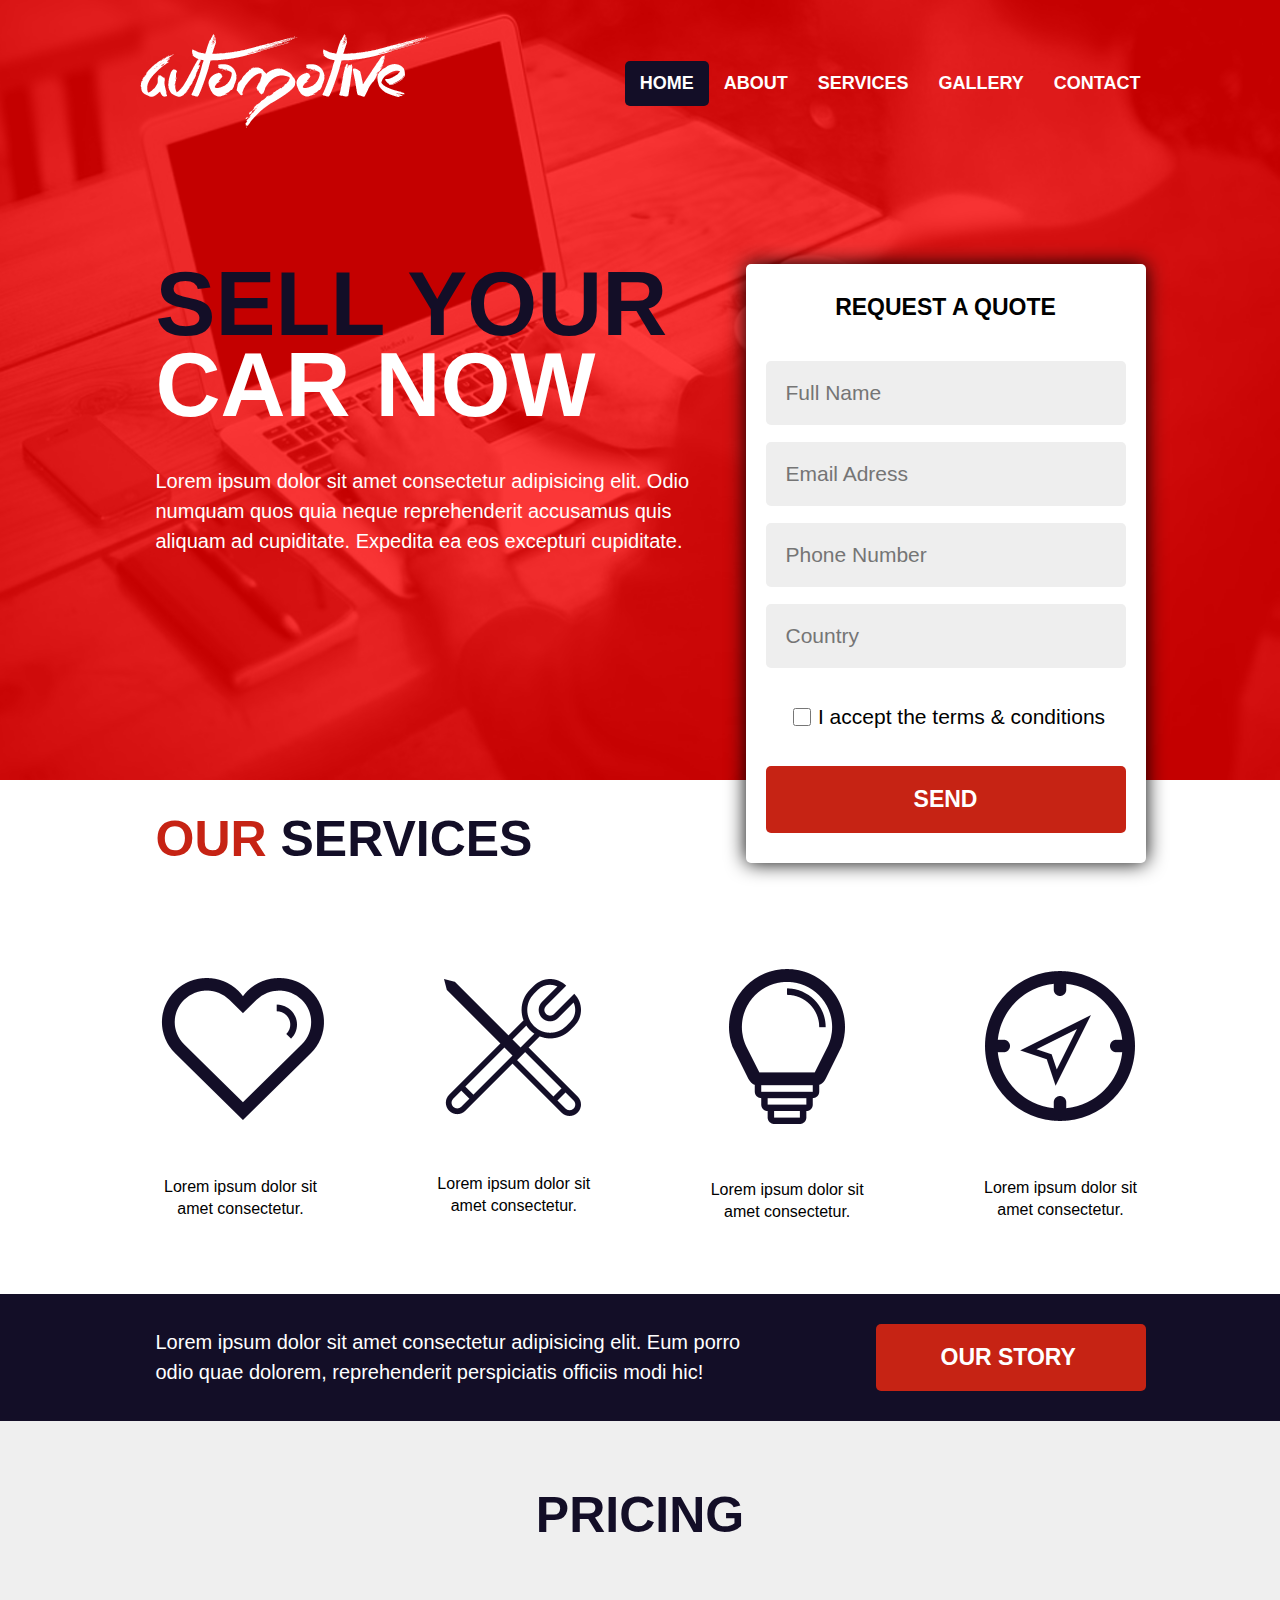
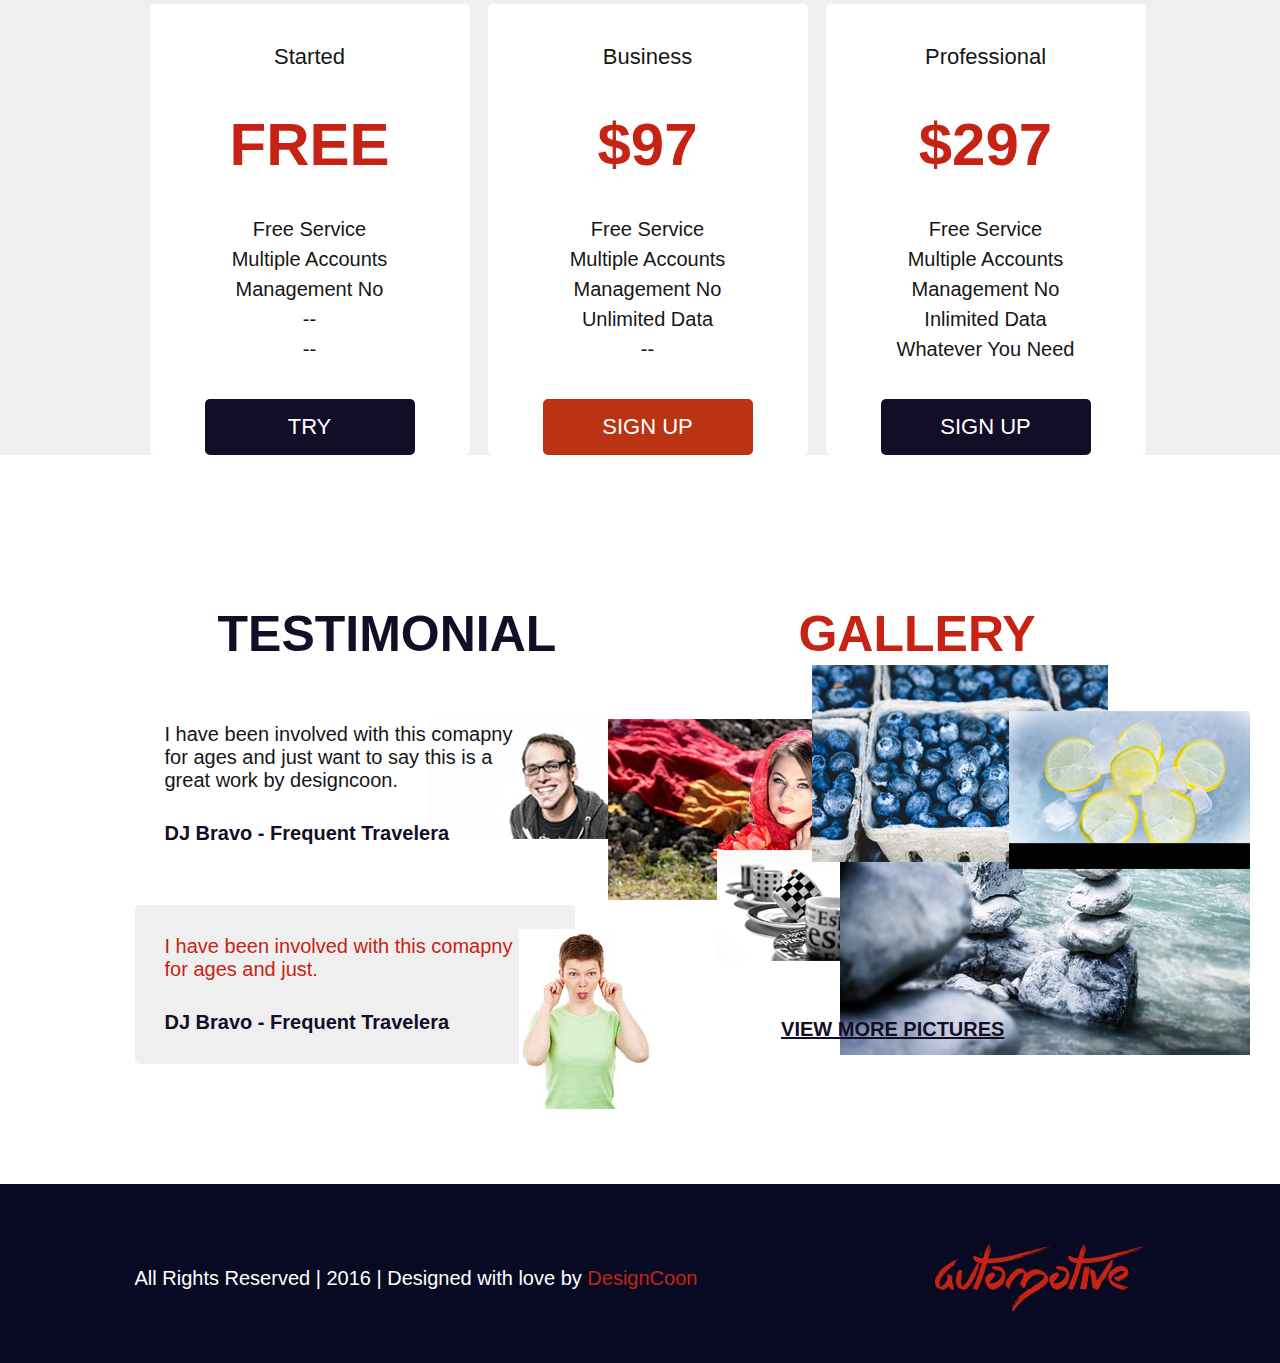
<file: index.html>
<!DOCTYPE html>
<html lang="en">
<head>
    <meta charset="UTF-8">
    <meta name="viewport" content="width=device-width, initial-scale=1.0">
    <link rel="stylesheet" href="style.css">
    <link rel="stylesheet" href="libs/font-awesome-4.7.0/css/font-awesome.min.css">
    <title>HomeWork №2</title>
</head>
<body>
    
    <img class="header__bg-img" src="img/header/header__bg-img.png">

    <header class="header header__bg-color">
        <div class="header__body container">
            <div class="logo header__logo">
                <a class="logo__link" href="#">
                    <img class="logo__img" src="img/header/header-logo.png">
                </a>
            </div>
            <nav class="menu header__menu">
                <ul class="menu__list">
                    <li class="menu__item menu__item_active">
                        <a href="#" class="menu__link">Home</a>
                    </li>
                    <li class="menu__item">
                        <a href="#" class="menu__link">About</a>
                    </li>
                    <li class="menu__item">
                        <a href="#services" class="menu__link">Services</a>
                    </li>
                    <li class="menu__item">
                        <a href="#gallery" class="menu__link">Gallery</a>
                    </li>
                    <li class="menu__item">
                        <a href="/contact.html" class="menu__link menu__link_padding">Contact</a>
                    </li>
                </ul>
            </nav>
        </div>
    </header>

    <section class="section section__bg-color">
        <div class="section__body container">
            <div class="notice section__notice">
                <div class="notice__title">Sell your <span class="notice__title-color">car now</span></div>
                <p class="notice__text">
                    Lorem ipsum dolor sit amet consectetur adipisicing elit. Odio numquam quos quia neque reprehenderit accusamus quis aliquam ad cupiditate. Expedita ea eos excepturi cupiditate.
                </p>
            </div>
            <form class="form section__form" action="https://google.com/reg" method="POST" enctype="multipart/form-data">
                <span class="form__title">Request a quote</span>
                <input class="form__text" type="text" placeholder="Full Name" name="name">
                <input class="form__text" type="email" placeholder="Email Adress" name="email">
                <input class="form__text" type="number" placeholder="Phone Number" name="phone">
                <input class="form__text" type="text" placeholder="Country" name="country">
                <label class="form__checkbox">
                <input class="form__box" type="checkbox" name="consent" value="yes">
                I accept the terms & conditions
                </label>
                <input class="form__button" type="submit" value="Send">
            </form>
        </div>
    </section>

    <aside class="aside aside__bg-color">
        <div class="aside__body container">
            <h2 class="aside__title" id="services">Our <span class="aside__title-color">services</span></h2>
            <div class="services aside__services">
                <div class="services-info">
                    <img class="services__img" src="img/aside/1ord.png" alt="info-help">
                    <p class="services__discription">
                        Lorem ipsum dolor sit amet consectetur.
                    </p>
                </div>
                <div class="services-info">
                    <img class="services__img" src="img/aside/2ord.png" alt="info-help">
                    <p class="services__discription">
                        Lorem ipsum dolor sit amet consectetur.
                    </p>
                </div>
                <div class="services-info">
                    <img class="services__img" src="img/aside/3ord.png" alt="info-help">
                    <p class="services__discription">
                        Lorem ipsum dolor sit amet consectetur.
                    </p>
                </div>
                <div class="services-info">
                    <img class="services__img" src="img/aside/4ord.png" alt="info-help">
                    <p class="services__discription">
                        Lorem ipsum dolor sit amet consectetur.
                    </p>
                </div>
            </div>
        </div>
    </aside>

    <main class="main main__bg-color">
        <header class="main__header_bg">
            <div class="story container">
                <p class="story__info">
                    Lorem ipsum dolor sit amet consectetur adipisicing elit. Eum porro odio quae dolorem, reprehenderit perspiciatis officiis modi hic!
                </p>
                <a href="#" class="story__link">Our story</a>
            </div>
        </header>
        <div class="product container">
            <h2 class="product__pricing">Pricing</h2>
            <div class="product__list">
                <div class="product__description">
                    <div class="product__title">Started</div>
                    <div class="product__price">Free</div>
                    <ul class="product__info">
                        <li class="product__service">Free Service</li>
                        <li class="product__service">Multiple Accounts</li>
                        <li class="product__service">Management No</li>
                        <li class="product__service">--</li>
                        <li class="product__service">--</li>
                    </ul>
                    <a href="#" class="product__link">Try</a>
                </div>
                <div class="product__description">
                    <div class="product__title">Business</div>
                    <div class="product__price">$97</div>
                    <ul class="product__info">
                        <li class="product__service">Free Service</li>
                        <li class="product__service">Multiple Accounts</li>
                        <li class="product__service">Management No</li>
                        <li class="product__service">Unlimited Data</li>
                        <li class="product__service">--</li>
                    </ul>
                    <a href="#" class="product__link product__link_bg">Sign up</a>
                </div>
                <div class="product__description">
                    <div class="product__title">Professional</div>
                    <div class="product__price">$297</div>
                    <ul class="product__info">
                        <li class="product__service">Free Service</li>
                        <li class="product__service">Multiple Accounts</li>
                        <li class="product__service">Management No</li>
                        <li class="product__service">Inlimited Data</li>
                        <li class="product__service">Whatever You Need</li>
                    </ul>
                    <a href="#" class="product__link">Sign up</a>
                </div>
            </div>
        </div>
    </main>

    <section class="section">
        <div class="section__block container">
            <article class="article">
                <h2 class="article__title">Testimonial</h2>
                <div class="article__cont">
                    <p class="article__info_1">
                        I have been involved with this comapny for ages and just want to say this is a great work by designcoon.
                    </p>
                    <p class="article__info_2">
                        DJ Bravo - Frequent Travelera
                    </p>
                </div>
                <div class="article__img">
                    <img class="article__man-img" src="img/article/man.png">
                    <img class="article__woman-img" src="img/article/woman.png">
                </div>
                <div class="article__cont article__cont_bg">
                    <p class="article__info_3">
                        I have been involved with this comapny for ages and just.
                    </p>
                    <p class="article__info_2">
                        DJ Bravo - Frequent Travelera
                    </p>
                </div>
            </article>
            <article class="article">
                <h2 class="article__title article__title_color">Gallery</h2>
                <div class="article__gallery" id="gallery">
                    <img class="article__img1" src="img/article/2pict.png">
                    <img class="article__img2" src="img/article/1pict.png">
                    <img class="article__img3" src="img/article/5pict.png">
                    <img class="article__img4" src="img/article/3pict.png">
                    <img class="article__img5" src="img/article/4pict.png">
                </div>
                <div class="article__gallery_width" id="gallery">
                    <img class="article__img1_width" src="img/article/article_width/1.png">
                    <img class="article__img2_width" src="img/article/article_width/2.png">
                    <img class="article__img3_width" src="img/article/article_width/3.png">
                    <img class="article__img4_width" src="img/article/article_width/4.png">
                    <img class="article__img5_width" src="img/article/article_width/5.png">
                </div>
                <a class="article__link" href="#">View more pictures</a>
            </article>
        </div>
    </section>

    <footer class="footer footer__br-color">
        <div class="footer__body container">
            <p class="footer__info">
                All Rights Reserved | 2016 | Designed with love by <span class="footer__info_color">DesignCoon</span>
            </p>
            <img class="footer__logo" src="img/footer/logo.png">
        </div>
    </footer>
    
</body>
</html>
</file>
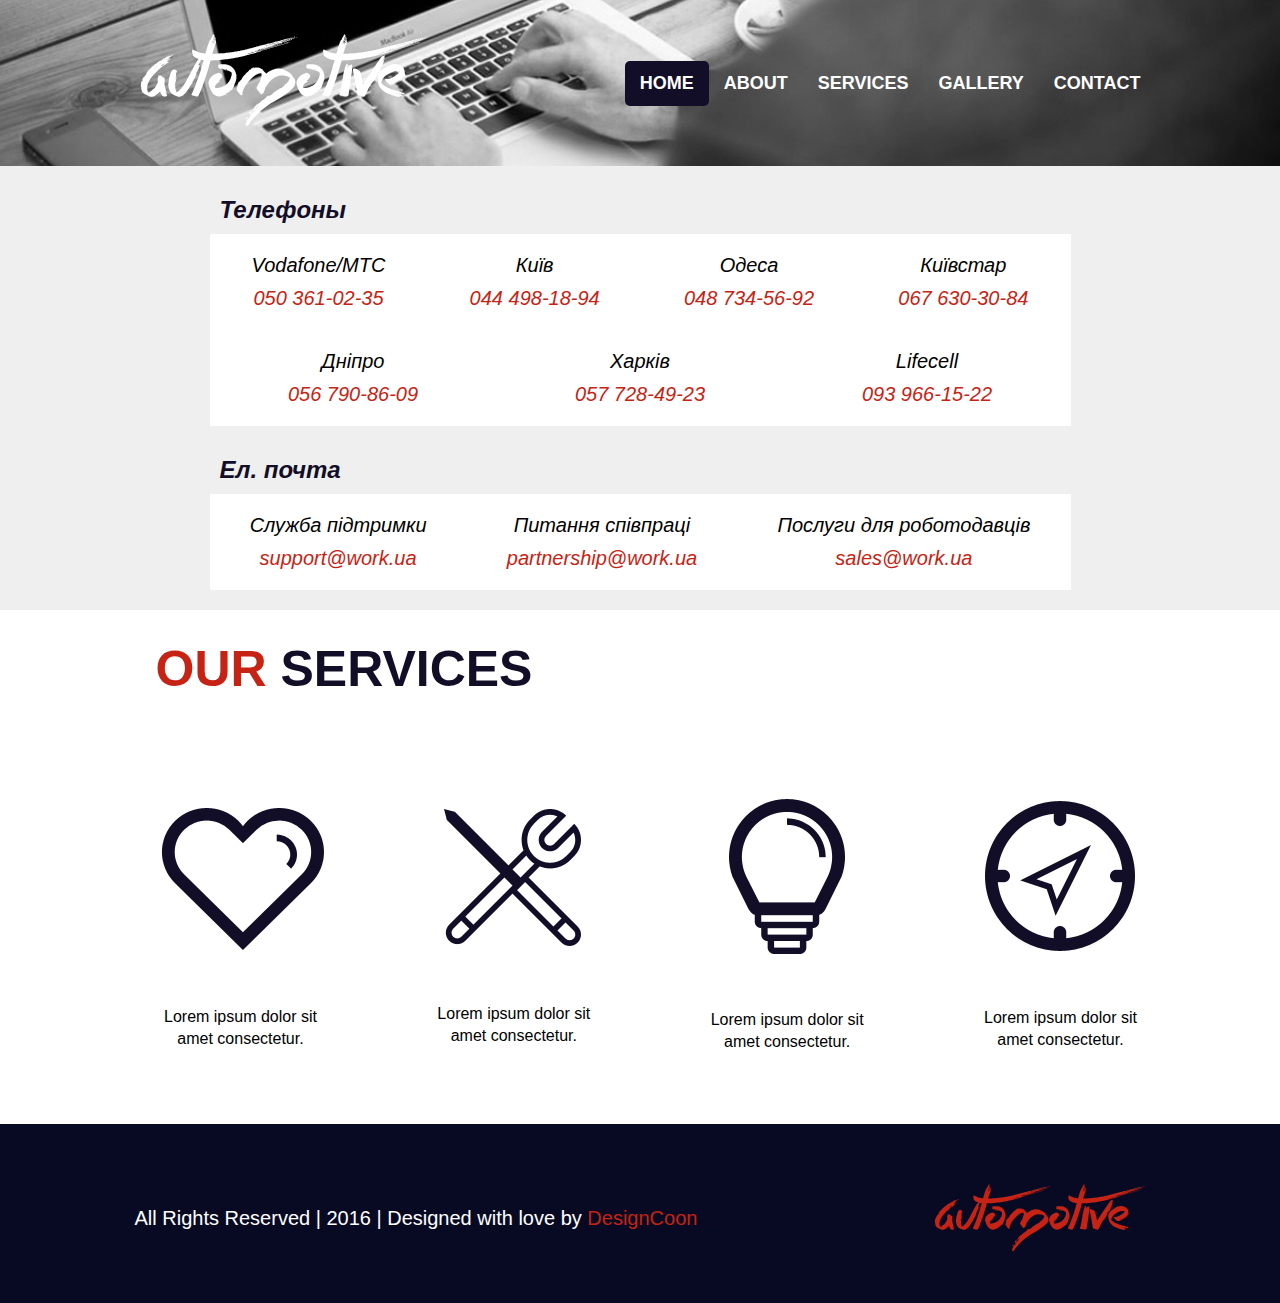
<file: contact.html>
<!DOCTYPE html>
<html lang="en">
<head>
    <meta charset="UTF-8">
    <meta name="viewport" content="width=device-width, initial-scale=1.0">
    <link rel="stylesheet" href="style.css">
    <link rel="stylesheet" href="libs/font-awesome-4.7.0/css/font-awesome.min.css">
    <title>HomeWork №2</title>
</head>
<body>

    <header class="header-cont">
        <div class="header__body container">
            <div class="logo header__logo">
                <a class="logo__link" href="/">
                    <img class="logo__img" src="img/header/header-logo.png">
                </a>
            </div>
            <nav class="menu header__menu">
                <ul class="menu__list">
                    <li class="menu__item menu__item_active">
                        <a href="/" class="menu__link">Home</a>
                    </li>
                    <li class="menu__item">
                        <a href="#" class="menu__link">About</a>
                    </li>
                    <li class="menu__item">
                        <a href="#services" class="menu__link">Services</a>
                    </li>
                    <li class="menu__item">
                        <a href="/#gallery" class="menu__link">Gallery</a>
                    </li>
                    <li class="menu__item">
                        <a href="/contact.html" class="menu__link menu__link_padding">Contact</a>
                    </li>
                </ul>
            </nav>
        </div>
    </header>

    <address class="address address__bg-color">
        <div class="address__body container">
            <h2 class="address__title">Телефоны</h2>
            <div class="address__list">
                <ul class="address__list-phone">
                    <li class="address__contact">Vodafone/МТС</li>
                    <li class="address__link">050 361-02-35</li>
                </ul>
                <ul class="address__list-phone">
                    <li class="address__contact">Київ</li>
                    <li class="address__link">044 498-18-94</li>
                </ul>
                <ul class="address__list-phone">
                    <li class="address__contact">Одеса</li>
                    <li class="address__link">048 734-56-92</li>
                </ul>
                <ul class="address__list-phone">
                    <li class="address__contact">Київстар</li>
                    <li class="address__link">067 630-30-84</li>
                </ul>
                <ul class="address__list-phone">
                    <li class="address__contact">Дніпро</li>
                    <li class="address__link">056 790-86-09</li>
                </ul>
                <ul class="address__list-phone">
                    <li class="address__contact">Харків</li>
                    <li class="address__link">057 728-49-23</li>
                </ul>
                <ul class="address__list-phone">
                    <li class="address__contact">Lifecell</li>
                    <li class="address__link">093 966-15-22</li>
                </ul>
            </div>
        </div>
        <div class="address__body address__body_padding container">
            <h2 class="address__title">Ел. почта</h2>
            <div class="address__list">
                <ul class="address__list-email">
                    <li class="address__contact">Служба підтримки</li>
                    <li class="address__link">support@work.ua</li>
                </ul>
                <ul class="address__list-email">
                    <li class="address__contact">Питання співпраці</li>
                    <li class="address__link">partnership@work.ua</li>
                </ul>
                <ul class="address__list-email">
                    <li class="address__contact">Послуги для роботодавців</li>
                    <li class="address__link">sales@work.ua</li>
                </ul>
            </div>
        </div>
    </address>

    <aside class="aside aside__bg-color">
        <div class="aside__body container">
            <h2 class="aside__title" id="services">Our <span class="aside__title-color">services</span></h2>
            <div class="services aside__services">
                <div class="services-info">
                    <img class="services__img" src="img/aside/1ord.png" alt="info-help">
                    <p class="services__discription">
                        Lorem ipsum dolor sit amet consectetur.
                    </p>
                </div>
                <div class="services-info">
                    <img class="services__img" src="img/aside/2ord.png" alt="info-help">
                    <p class="services__discription">
                        Lorem ipsum dolor sit amet consectetur.
                    </p>
                </div>
                <div class="services-info">
                    <img class="services__img" src="img/aside/3ord.png" alt="info-help">
                    <p class="services__discription">
                        Lorem ipsum dolor sit amet consectetur.
                    </p>
                </div>
                <div class="services-info">
                    <img class="services__img" src="img/aside/4ord.png" alt="info-help">
                    <p class="services__discription">
                        Lorem ipsum dolor sit amet consectetur.
                    </p>
                </div>
            </div>
        </div>
    </aside>

    <footer class="footer footer__br-color">
        <div class="footer__body container">
            <p class="footer__info">
                All Rights Reserved | 2016 | Designed with love by <span class="footer__info_color">DesignCoon</span>
            </p>
            <img class="footer__logo" src="img/footer/logo.png">
        </div>
    </footer>

</body>
</html>
</file>
<file: style.css>
a {
    text-decoration: none;
}

li {
    list-style: none;
}

ul,
body,
p,
input,
h2 {
    margin: 0;
    padding: 0;
}

* {
    box-sizing: border-box;
    font-family: Arial, Helvetica, sans-serif;
    border: none;
}

.container {
    max-width: 1011px;
    margin: auto;
}

/* HEADER */

.header__bg-img {
    position: absolute;
    width: 100%;
    height: 780px;
    z-index: -1;
}

.header__bg-color {
    background-color: rgba(255, 0, 0, 0.767);
}

.header__body {
    display: flex;
    flex-direction: row;
    justify-content: space-between;
    align-items: center;
    padding: 34px 5px;
}

.menu__list {
    display: flex;
    justify-content: space-between;
    align-items: center;
    font-size: 18px;
    text-transform: uppercase;
    border-radius: 5px;
}

.menu__item_active {
    background-color: rgba(19,14,39,255);
    border-radius: 5px;
}

.menu__item_active:hover {
    background-color: white;
    color: rgba(19,14,39,255);
}

.menu__link {
    display: block;
    padding: 12px 15px;
    color: white;
    font-weight: bold;
}

.menu__link:hover {
    color: rgba(19,14,39,255);
}

.menu__link_padding {
    padding-right: 0;
}

/* SECTION */

.section__bg-color {
    background-color: rgba(255, 0, 0, 0.767);
    height: 614px;
}

.section__body {
    display: flex;
    flex-direction: row;
    justify-content: space-between;
    padding: 98px 0 0 21px;
}

.section__notice {
    flex-basis: 54%;
}

.notice__title {
    text-transform: uppercase;
    font-size: 90px;
    font-weight: bold;
    color: rgba(19,14,39,255);
    padding-bottom: 40px;
    line-height: 0.9;
}

.notice__title-color {
    color: rgba(255,255,255,255);
}

.notice__text {
    font-size: 20px;
    color: rgba(255,255,255,255);
    line-height: 30px;
}

.section__form {
    display: flex;
    flex-wrap: wrap;
    width: 400px;
    padding: 30px 20px;
    background-color: #ffffff;
    border-radius: 5px;
    box-shadow: 0px 0px 20px 0px black;
}

.form__title {
    width: 100%;
    text-transform: uppercase;
    font-size: 23px;
    font-weight: bold;
    text-align: center;
    padding-bottom: 40px;
}

.form__text,
.form__checkbox,
.form__box,
.form__button {
    width: 100%;
    padding: 20px;
    margin-bottom: 17px;
    border-radius: 5px;
}

.form__text {
    background-color: #eeeeee;
    color: #b5b5b5;
    font-size: 21px;
}

.form__checkbox {
    display: flex;
    flex-direction: row;
    align-items: center;
    justify-content: center;
    font-size: 21px;
}

.form__box {
    cursor: pointer;
    margin-bottom: 0;
    flex-basis: 10%;
    height: 18px;
}

.form__button {
    background-color: #c62314;
    color: white;
    text-transform: uppercase;
    font-size: 23px;
    font-weight: bold;
    cursor: pointer;
    transition: 0.7s;
    margin-bottom: 0;
}

.form__button:hover {
    background-color: #e90a0a;
}

/* ASIDE */

.aside__bg-color {
    background-color: white;
}

.aside__body {
    padding: 30px 0 70px 21px;
}

.aside__title {
    color: rgba(198,35,20,255);
    font-size: 50px;
    text-transform: uppercase;
}

.aside__title-color {
    color: rgba(19,14,39,255);
}

.aside__services {
    display: flex;
    flex-direction: row;
    justify-content: space-between;
    align-items: center;
    margin-top: 100px;
}

.services-info {
    width: 170px;
    text-align: center;
}

.services__img {
    margin-bottom: 50px;
}

.services__discription {
    line-height: 1.4;
}

/* MAIN */

.main__bg-color {
    background-color: #efefef;
}

.main__header_bg {
    background-color: rgba(19,14,39,255);
}

.story {
    display: flex;
    justify-content: space-between;
    align-items: center;
    padding: 30px 0 30px 21px;
}

.story__info {
    color: white;
    flex-basis: 62%;
    line-height: 1.5;
    font-size: 20px;
}

.story__link {
    color: white;
    width: 270px;
    padding: 20px 65px;
    text-transform: uppercase;
    background-color: #c62314;
    font-size: 23px;
    font-weight: bold;
    cursor: pointer;
    border-radius: 5px;
}

.product {
    margin-top: 65px;
}

.product__pricing {
    color: rgba(19,14,39,255);
    font-size: 50px;
    text-transform: uppercase;
    text-align: center;
    margin-bottom: 60px;
}

.product__list {
    display: flex;
    flex-direction: row;
    justify-content: space-between;
    margin-left: 15px;
}

.product__description {
    width: 320px;
    background-color: #ffffff;
    padding: 40px 55px 0 55px;
    border-radius: 5px;
}

.product__title {
    color: rgba(22,22,22,255);
    font-size: 22px;
    text-align: center;
    margin-bottom: 40px;
}

.product__price {
    color: rgba(198,35,20,255);
    font-size: 60px;
    text-align: center;
    text-transform: uppercase;
    font-weight: bold;
    margin-bottom: 35px;
}

.product__info {
    color: rgba(22,22,22,255);
    font-size: 20px;
    text-align: center;
    margin-bottom: 35px;
    line-height: 1.5;
}

.product__link {
    display: block;
    background-color: rgba(19,14,39,255);
    text-align: center;
    padding: 15px 0;
    border-radius: 5px;
    color: rgb(255, 255, 255);
    font-size: 22px;
    text-transform: uppercase;
}

.product__link_bg {
    background-color: rgb(186, 51, 18);
}

/* SECTION */

.section__block {
    display: flex;
    flex-direction: row;
    justify-content: space-between;
}

.article {
    flex-basis: 50%;
    margin: 150px 0 120px 0 ;
}

.article__title {
    text-transform: uppercase;
    font-size: 50px;
    color: rgba(19,14,39,255);
    margin: 0 0 30px 83px;
}

.article__title_color {
    margin: 0 110px 60px 0;
    color: rgba(198,35,20,255);
    text-align: right;
}

.article__cont {
    width: 440px;
    font-size: 20px;
    padding: 30px 62px 30px 30px;
}

.article__cont_bg {
    background-color: #efefef;
    border-radius: 5px;
}

.article__info_1,
.article__info_3 {
    margin-bottom: 30px;
}

.article__info_1 {
    color: rgba(22,22,22,255);
}

.article__info_2 {
    color: rgba(19,14,39,255);
    font-weight: bold;
}

.article__info_3 {
    color: rgba(198,35,20,255);
}

.article__img {
    height: 30px;
}

.article__gallery {
    height: 285px;
}

.article__gallery_width {
    display: none;
}

.article__img1,
.article__img2,
.article__img3,
.article__img4,
.article__img5,
.article__man-img,
.article__woman-img {
    display: block;
    position: relative;
}

.article__man-img {
    z-index: -1;
    top: -156px;
    left: 293px;
}

.article__woman-img {
    top: -66px;
    left: 384px;
}

.article__img1 {
    top: -4px;
    left: -32px;
}

.article__img2 {
    top: -54px;
    left: 77px;
}

.article__img3 {
    top: -300px;
    left: 200px;
}

.article__img4 {
    top: -690px;
    left: 172px;
}

.article__img5 {
    top: -841px;
    left: 369px;
}

.article__link {
    display: block;
    color: rgba(19,14,39,255);
    font-size: 20px;
    text-transform: uppercase;
    font-weight: bold;
    text-decoration: underline;
    text-align: center;
    position: relative;
    width: 300px;
    margin: auto;
    padding: 10px 5px;
}

/* FOOTER */

.footer__br-color {
    background-color: #080a23;
}

.footer__body {
    display: flex;
    flex-direction: row;
    justify-content: space-between;
    align-items: center;
    padding: 60px 0 50px 0;
}

.footer__info {
    color: rgba(255,255,255,255);
    font-size: 20px;
}

.footer__info_color {
    color: rgba(198,35,20,255);
}

/* CONTACT */

.header-cont {
    background: url(img/header/header__bg-img.png) no-repeat center;
    background-size: cover;
}

.address__bg-color {
    background-color: #efefef;
}

.address__body {
    padding: 20px 75px;
}

.address__body_padding {
    padding-top: 0;
}

.address__title {
    padding: 10px;
    color: rgba(19,14,39,255);
}

.address__list {
    display: flex;
    flex-direction: row;
    flex-wrap: wrap;
    justify-content: space-around;
    align-items: center;
    background-color: white;
    text-align: center;
}

.address__list-phone {
    margin: 15px 42px;
}

.address__list-email {
    margin: 15px 40px;
}

.address__contact,
.address__link {
    padding: 5px 0;
    font-size: 20px;
}

.address__link {
    color:  #c62314;
}

/* MEDIA */

@media(max-width: 1200px){

    /* SECTION */

    .article__gallery {
        display: none;
    }

    .article__title,
    .article__title_color {
        margin: 0;
        text-align: center;
    }

    .article__gallery_width {
        display: block;
        max-height: 285px;
        display: flex;
        flex-wrap: wrap;
        justify-content: center;
        align-items: center;
    }

    .article__img1_width,
    .article__img2_width,
    .article__img3_width,
    .article__img4_width,
    .article__img5_width {
        border-radius: 100px;
        margin: 20px;
    }
}

@media(max-width: 1000px){

    /* MAIN */

    .product__description {
        width: 270px;
        padding: 20px 20px 0 20px;
    }
}

@media(max-width: 983px){

    /* HEADER & SECTION */

    .header__body {
        padding: 34px 10px;
    }

    .notice__title {
        font-size: 70px;
        padding-bottom: 35px;
    }
    
    .notice__text {
        font-size: 17px;
        line-height: 25px;
    }    
}

@media(max-width: 921px){

    /* SECTION */
    
    .section__block {
        flex-direction: column;
        justify-content: center;
        align-items: center;
    }

    .article {
        margin: 40px 0 25px 0;
    }
}

@media(max-width: 900px){

    /* HEADER & SECTION */

    .header__body {
        flex-direction: column;
        justify-content: center;
    }

    .header__bg-img {
        height: 822px;
    }

    .section__bg-color {
        height: 610px;
    }

    .section__body {
        padding: 60px 0 0 21px;
    }
}

@media(max-width: 850px){

    /* MAIN */

    .product {
        margin-top: 20px;
    }

    .product__pricing {
        margin-bottom: 20px;
    }
    
    .product__description {
        width: 220px;
        padding: 10px 10px 0 10px;
    }
}

@media(max-width: 815px){

    /* HEADER & SECTION */

    .section__body {
        flex-direction: column;
        text-align: center;
        padding: 0 10px 0 10px;
    }

    .notice__title {
        padding-bottom: 20px;
        display: flex;
        flex-direction: column;
    }

    .section__notice {
        margin-bottom: 10px;
    }

    .section__form {
        margin: auto;
        padding: 15px 10px;
    }

    .header__bg-img {
        height: 900px;
    }

    .section__bg-color {
        height: 689px;
    }

    .form__text,
    .form__checkbox,
    .form__button {
        padding: 15px;
        margin-bottom: 15px;
    }

    /* ASIDE */

    .aside__body {
        padding: 60px 10px 20px 10px;
    }

    .aside__title {
        font-size: 45px;
        text-align: center;
    }

    .aside__services {
        margin-top: 10px;
        flex-wrap: wrap;
        justify-content: space-around;
    }

    /* FOOTER */

    .footer__body {
        flex-direction: column;
        justify-content: center;
        padding: 15px 0 10px 0;
    }

    .footer__info {
        margin: 10px;
    }
}

@media(max-width: 715px){

    /* MAIN */

    .story {
        flex-direction: column;
        justify-content: space-between;
        align-items: center;
        padding: 10px;
    }

    .story__info {
        text-align: center;
        line-height: 1.3;
        font-size: 18px;
        margin-bottom: 10px;
    }
}

@media(max-width: 700px){

    /* MAIN */

    .story__link {
        width: 246px;
        padding: 11px 61px;
        font-size: 21px;
    }

    .product__list {
        flex-direction: column;
        justify-content: center;
        align-items: center;
        margin-left: 0;
    }

    .product__description {
        margin-bottom: 10px;
    }

    /* MAIN */

    .product__title {
        margin-bottom: 15px;
    }

    .product__price {
        margin-bottom: 10px;
    }

    .product__info {
        margin-bottom: 10px;
    }
}

@media(max-width: 615px){

    /* SECTION */

    .article__title {
        font-size: 35px;
    }

    .article__cont {
        width: 234px;
        font-size: 15px;
        padding: 10px;
    }

    .article__man-img {
        top: -156px;
        left: 127px;
    }

    .article__woman-img {
        z-index: -1;
        top: -156px;
        left: 184px;
    }

    /* FOOTER */

    .footer__info {
        font-size: 13px;
    }

    .footer__logo {
        width: 150px;
    }
}

@media(max-width: 562px){

    /* MAIN */

    .story__info {
        line-height: 1.2;
        font-size: 11px;
        margin-bottom: 7px;
    }
}

@media(max-width: 525px){

    /* HEADER & SECTION */

    .header__body {
        padding: 10px 5px;
    }

    .menu__list {
        flex-direction: column;
        align-items: center;
        font-size: 16px;
        text-transform: uppercase;
        border-radius: 5px;
    }

    .menu__link_padding {
        padding-right: 15px;
    }

    .notice__title {
        font-size: 50px;
        padding-bottom: 10px;
    }
    
    .notice__text {
        font-size: 15px;
        line-height: 20px;
    }

    .form__title {
        font-size: 20px;
        padding-bottom: 20px;
    }

    .form__text,
    .form__checkbox,
    .form__button {
        padding: 12px;
        margin-bottom: 12px;
    }

    .section__bg-color {
        height: 572px;
    }

    /* ASIDE */

    .services__img {
        margin-bottom: 10px;
        width: 100px;
    }

    .services__discription {
        line-height: 1.2;
        font-size: 12px;
    }
}

@media(max-width: 500px){

    /* CONTACT */

    .address__contact,
    .address__link {
        font-size: 15px;
    }

    .address__list-phone {
        margin: 5px 42px;
    }

    .address__list-email {
        margin: 10px 15px;
    }
}

@media(max-width: 468px){

    /* SECTION */

    .article__img1_width,
    .article__img2_width,
    .article__img3_width,
    .article__img4_width,
    .article__img5_width {
        width: 86px;
        margin: 10px;
    }

    .article:first-child {
        width: 100%;
    }

    .article__title {
        margin-left: 5px;
    }
}

@media(max-width: 420px){

    /* HEADER & SECTION */

    .section__form {
        padding: 10px 5px;
        width: 300px;
    }

    .form__title {
        font-size: 15px;
        padding-bottom: 10px;
    }

    .form__text, .form__checkbox, .form__button {
        padding: 10px;
        font-size: 16px;
    }

    .section__bg-color {
        height: 500px;
    }

    .header__bg-img {
        height: 828px;
    }
}

@media(max-width: 400px){
    .footer__body {
        padding: 5px 0;
    }

    .footer__info {
        font-size: 9px;
    }
}
</file>
